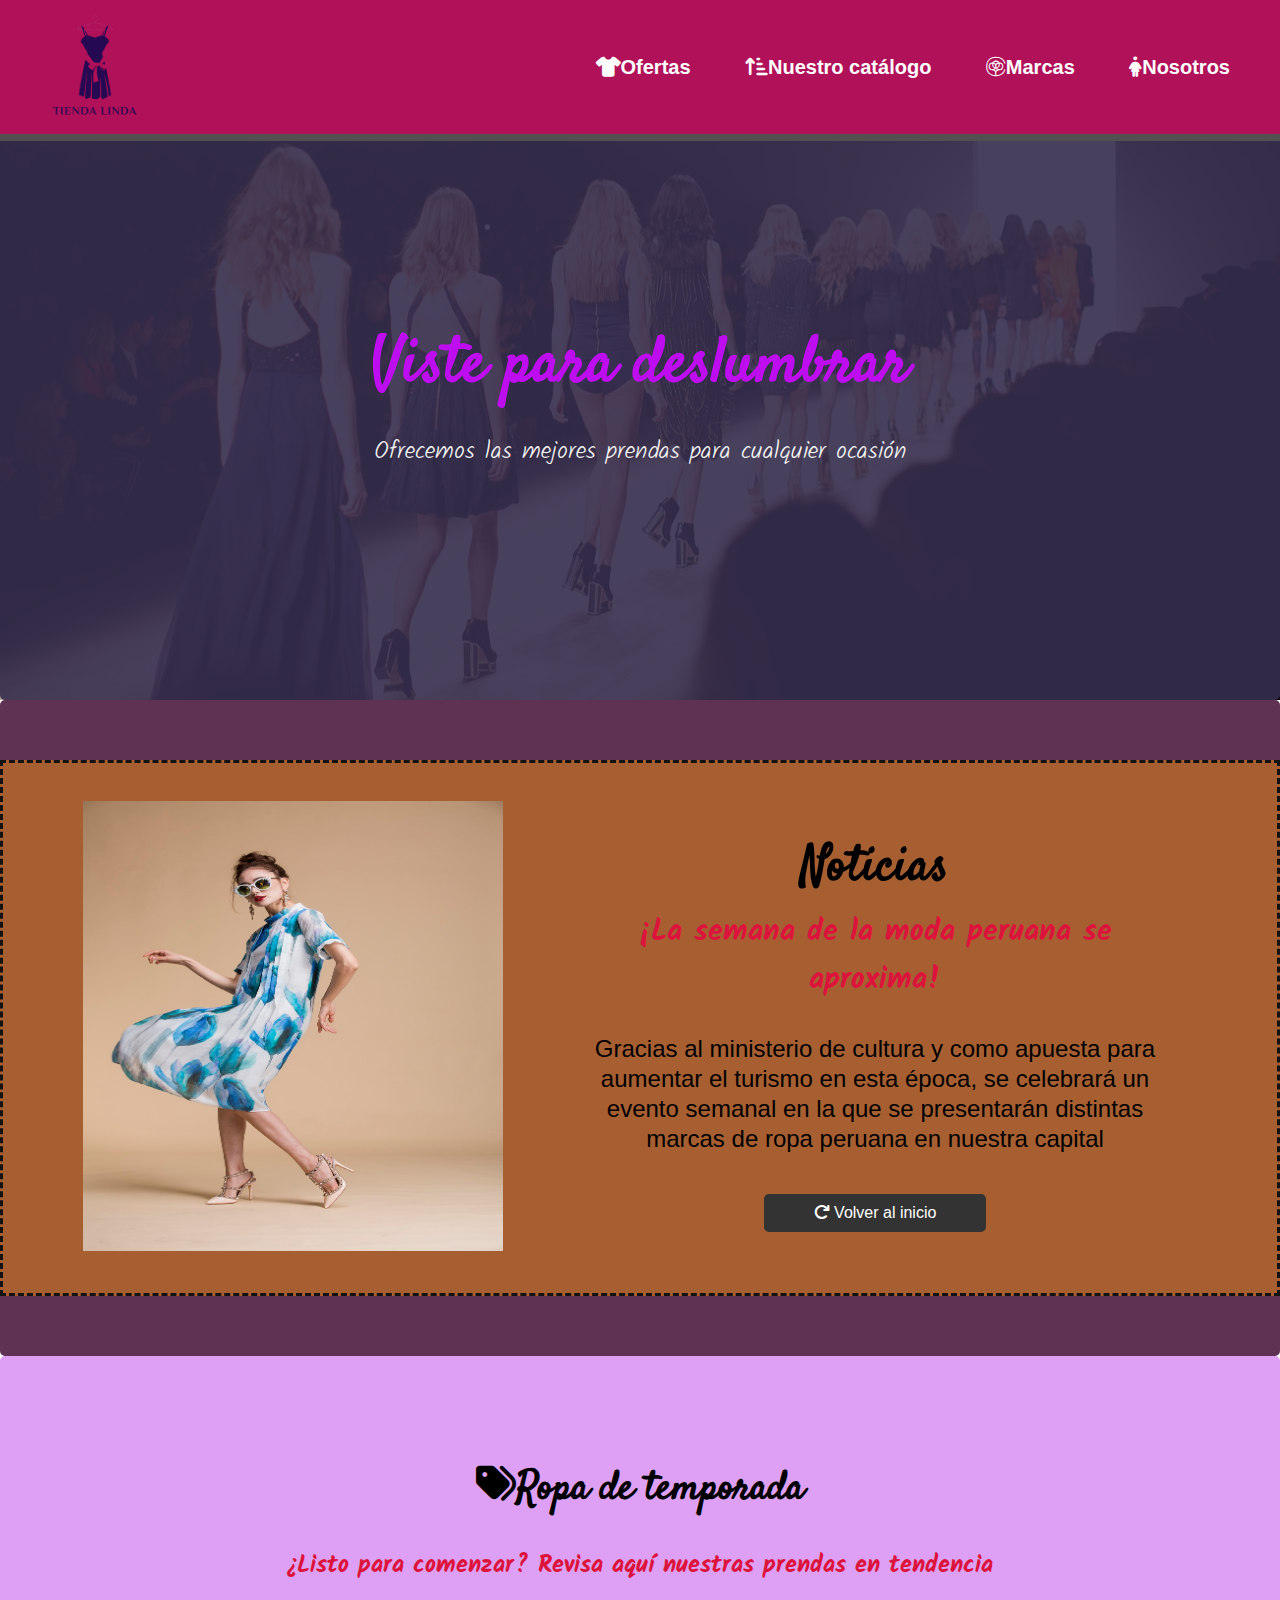
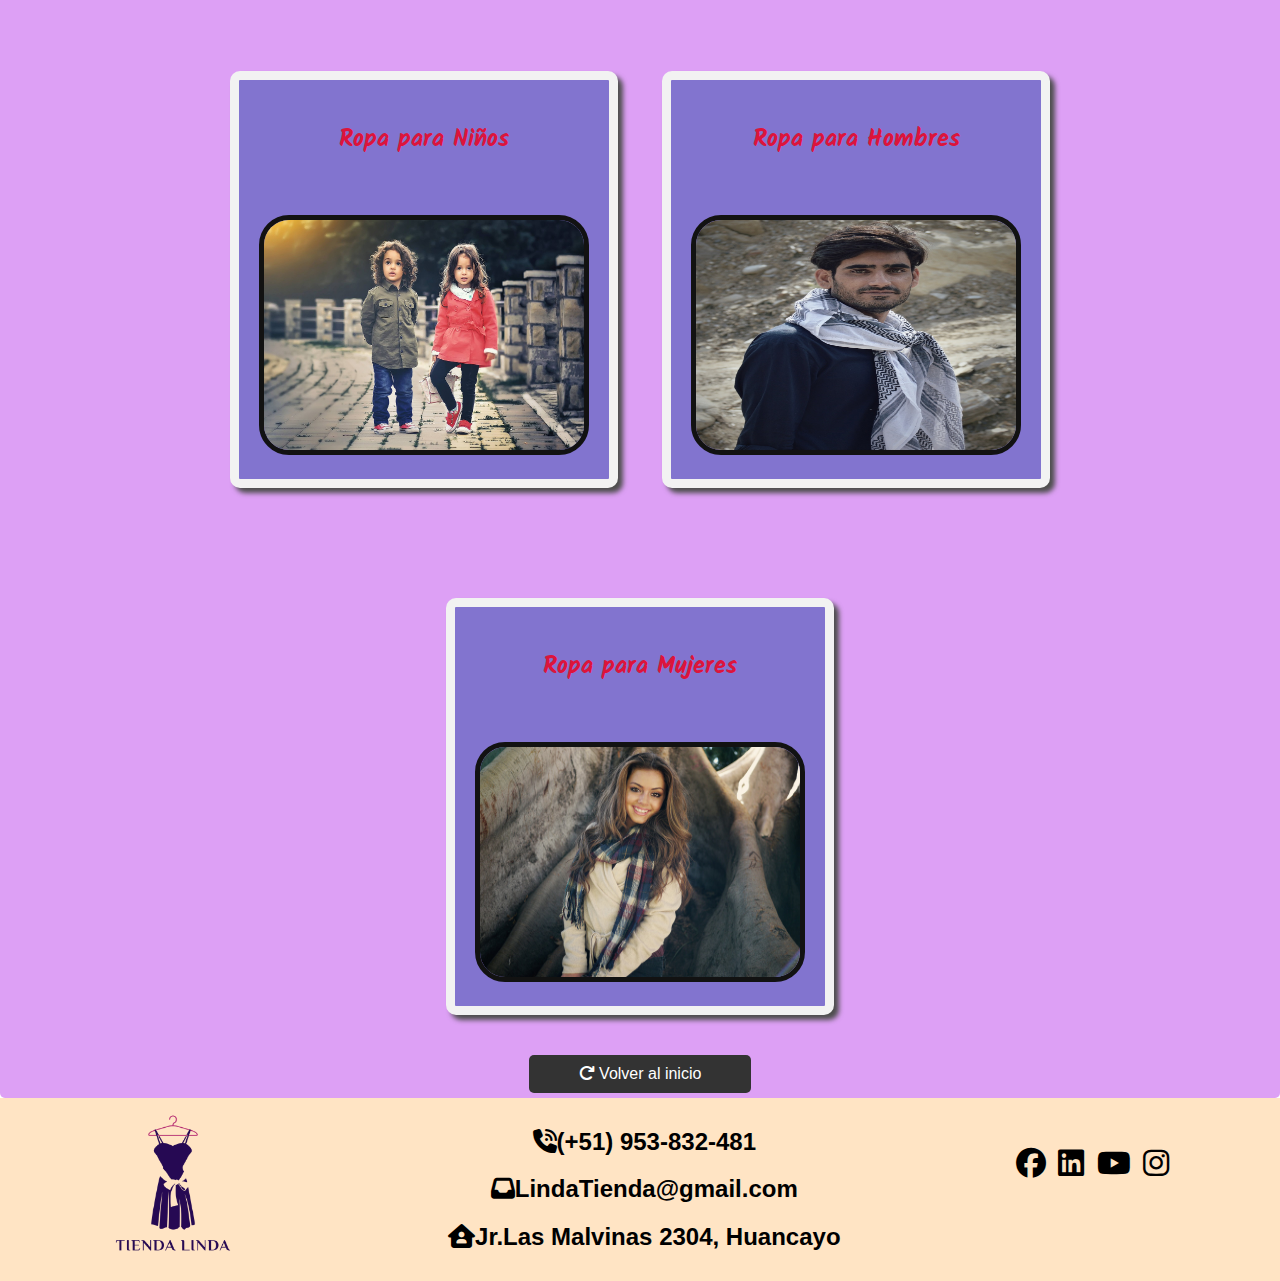
<file: index.html>
<!DOCTYPE html>
<html lang="es">
<head>
    <meta charset="UTF-8">
    <meta name="viewport" content="width=device-width, initial-scale=1.0">
    <title>Document</title>
    <link rel="stylesheet" href="css/style.css">
    <link rel="stylesheet" href="css/all.min.css">
    <link href="https://fonts.googleapis.com/css2?family=Satisfy&display=swap" rel="stylesheet">
    <link href="https://fonts.googleapis.com/css2?family=Kalam:wght@300;400;700&family=Satisfy&display=swap" rel="stylesheet">
</head>
<body>
    <header class="cabecerafijo">
        <div class="cajaprincipal">
            <div class="logo">
                <a href="index.html"><img src="image/zarla-tienda-linda-1x1-2400x2400-20220322-kjc63p7rm6m699hcyv6j.png" alt="Logo"></a>
            </div>
            <nav class="menubotones">
                <ul>
                    <li><a href="#web1">
                        <i class="fa-solid fa-shirt"></i>Ofertas</a></li>
                    <li><a href="../catalogo.html">
                        <i class="fa-solid fa-arrow-up-short-wide"></i>Nuestro catálogo</a></li>
                    <li><a href="#web3">
                        <i class="fa-brands fa-cotton-bureau"></i>Marcas</a></li>
                    <li><a href="../nosotros.html">
                        <i class="fa-solid fa-person-dress"></i>Nosotros</a></li>            
                </ul>
            </nav>
        </div>
    </header>

    <main>
        <section class="primera-seccion" id="uno">
            <div class="contenedoruno">
                <h1>Viste para deslumbrar</h1>
                <h2>Ofrecemos las mejores prendas para cualquier ocasión</h2>
            </div>
        </section>

        <section class="segunda-seccion" id="dos">
            <div class="contenedordos">
                <div class="divisionimagen">
                    <img src="image/woman-6115105_1280.jpg" alt="Imagen">
                </div>
                <div class="division">
                    <h1>Noticias</h1>
                    <h2>¡La semana de la moda peruana se aproxima!</h2>
                    <p>Gracias al ministerio de cultura y como apuesta para aumentar el turismo
                        en esta época, se celebrará un evento semanal en la que se presentarán distintas
                        marcas de ropa peruana en nuestra capital</p>
                    <a href="#uno" class="button">
                        <i class="fa-solid fa-arrow-rotate-right"></i>  Volver al inicio</a>
                </div>
            </div>
        </section>

        <section class="tercera-seccion" id="tres">
            <div class="contenedortres">
                <h1><i class="fa-solid fa-tags"></i>Ropa de temporada</h1>
                <h2>¿Listo para comenzar? Revisa aquí nuestras prendas en tendencia</h2>
                    <div class="column1">
                        <h2>Ropa para Niños</h2>
                        <a href="https://simple.ripley.com.pe/moda-infantil/ropa-nino/ver-todo-ropa-nino?source=search&term=ropa%20para%20ni%C3%B1os&s=mdco" target="_blank"><img src="image/children-817368_1280.jpg" alt="Imagen1"></a>
                    </div>
                    <div class="column1">
                        <h2>Ropa para Hombres</h2>
                        <a href="https://simple.ripley.com.pe/hombre/ropa-hombre/camisas?source=search&term=ropa%20para%20hombre&s=mdco" target="_blank"><img src="image/modeling-2775567_1280.jpg" alt="Imagen2"></a>
                    </div>
                    <div class="column1">
                        <h2>Ropa para Mujeres</h2>
                        <a href="https://simple.ripley.com.pe/mujer/ropa-mujer/ver-todo?s=mdco" target="_blank"><img src="image/woman-1274361_1280.jpg" alt="Imagen3"></a>
                    </div>
                    <div>
                        <a href="#uno" class="button">
                            <i class="fa-solid fa-arrow-rotate-right"></i>  Volver al inicio</a></div>
            </div>
        </section>
    </main>

    <footer>
        <div>
        <img src="image/zarla-tienda-linda-1x1-2400x2400-20220322-kjc63p7rm6m699hcyv6j.png" alt="Footer1"></div>

        <div>
            <div>
                <h2><i class="fa-solid fa-phone-volume"></i>(+51) 953-832-481</h2>
            </div>
            <div>
                <h2><i class="fa-solid fa-inbox"></i>LindaTienda@gmail.com</h2>
            </div>
            <div>
                <h2><i class="fa-solid fa-house-user"></i>Jr.Las Malvinas 2304, Huancayo</h2>
            </div>
        </div>
        
        <div class="icons">
            <i class="fa-brands fa-facebook"></i>
            <i class="fa-brands fa-linkedin"></i>
            <i class="fa-brands fa-youtube"></i>
            <i class="fa-brands fa-instagram"></i>
        </div>
    </footer>
</body>
</html>
</file>
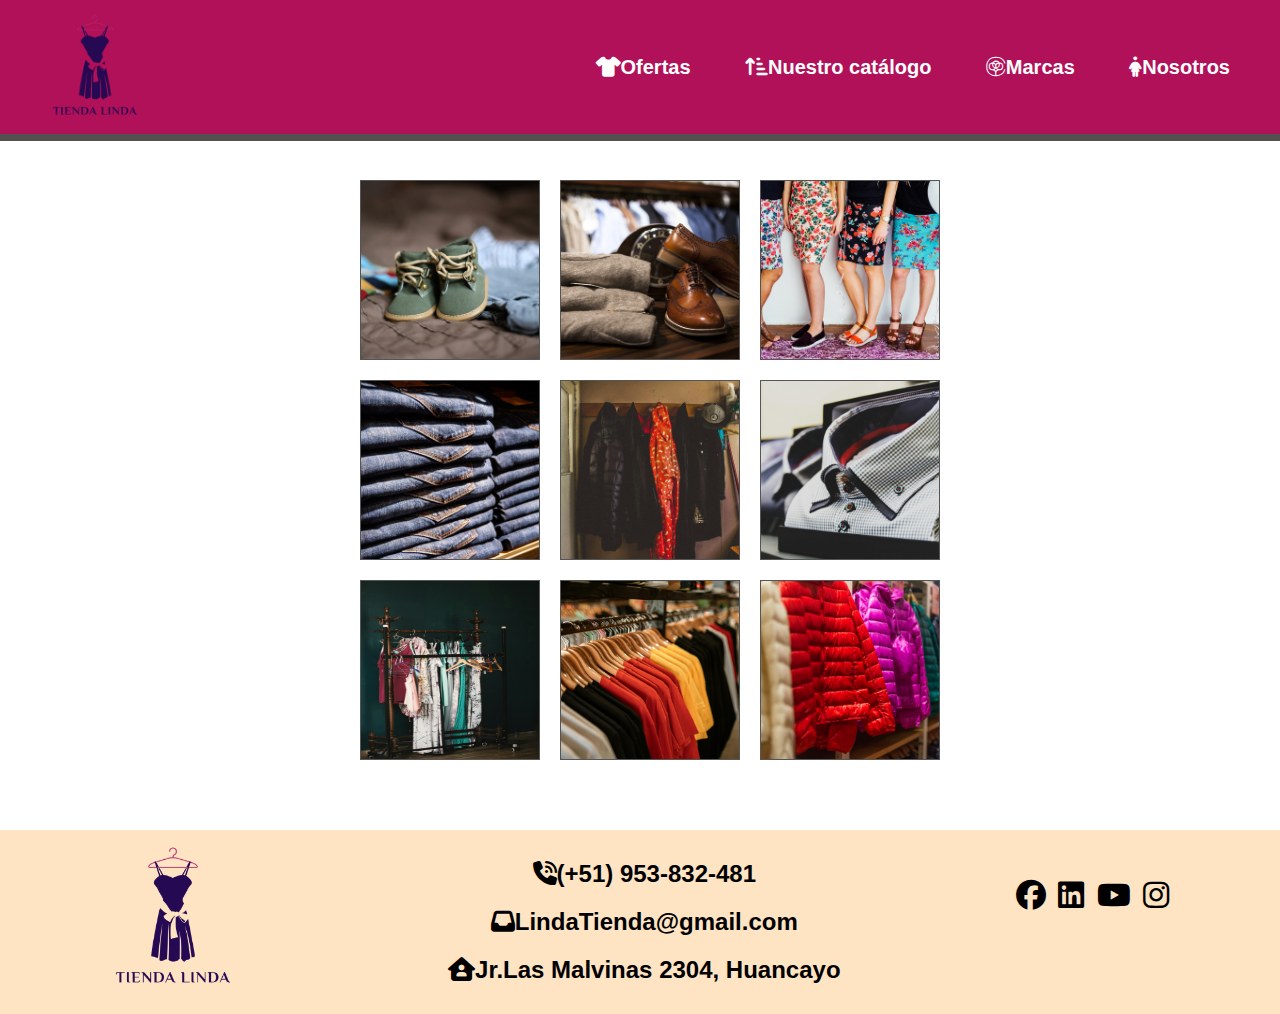
<file: catalogo.html>
<!DOCTYPE html>
<html lang="en">
<head>
    <meta charset="UTF-8">
    <meta name="viewport" content="width=device-width, initial-scale=1.0">
    <title>Document</title>
    <link rel="stylesheet" href="css/style2.css">
    <link rel="stylesheet" href="css/all.min.css">
    <link href="https://fonts.googleapis.com/css2?family=Satisfy&display=swap" rel="stylesheet">
    <link href="https://fonts.googleapis.com/css2?family=Kalam:wght@300;400;700&family=Satisfy&display=swap" rel="stylesheet">
</head>
<body>
    <header class="cabecerafijo">
        <div class="cajaprincipal">
            <div class="logo">
                <a href="../EvaluaciónParcial_Daniel Diaz/index.html"><img src="image/zarla-tienda-linda-1x1-2400x2400-20220322-kjc63p7rm6m699hcyv6j.png" alt="Logo"></a>
            </div>
            <nav class="menubotones">
                <ul>
                    <li><a href="#web1">
                        <i class="fa-solid fa-shirt"></i>Ofertas</a></li>
                    <li><a href="../EvaluacionParcial2_Daniel Diaz/index.html">
                        <i class="fa-solid fa-arrow-up-short-wide"></i>Nuestro catálogo</a></li>
                    <li><a href="#web3">
                        <i class="fa-brands fa-cotton-bureau"></i>Marcas</a></li>
                    <li><a href="../EvaluacionParcial3_Daniel Diaz/index.html">
                        <i class="fa-solid fa-person-dress"></i>Nosotros</a></li>            
                </ul>
            </nav>
        </div>
    </header>

    <main>
        <div class="game-board">
            <div class="box">
                <img src="image/baby-shoes-505471_1280.jpg" height="200px" alt="">
                <div class="hover">
                    <div class="text">Niños</div>
                </div>
            </div>

            <div class="box">
                <img src="image/fashion-2591480_1280.jpg" height="200px" alt="">
                <div class="hover">
                    <div class="text">Formal</div>
                </div>
            </div>

            <div class="box">
                <img src="image/girls-2616812_1280.jpg" height="200px" alt="">
                <div class="hover">
                    <div class="text">Faldas</div>
                </div>
            </div>

            <div class="box">
                <img src="image/jeans-428613_1280.jpg" height="200px" alt="">
                <div class="hover">
                    <div class="text">Pantalones</div>
                </div>
            </div>

            <div class="box">
                <img src="image/pexels-d123x-2813366.jpg" height="200px" alt="">
                <div class="hover">
                    <div class="text">Sacos</div>
                </div>
            </div>

            <div class="box">
                <img src="image/pexels-david-bartus-43782-297933.jpg" height="200px" alt="">
                <div class="hover">
                    <div class="text">Camisas</div>
                </div>
            </div>

            <div class="box">
                <img src="image/pexels-kowalievska-1148957.jpg" height="200px" width="200px" alt="">
                <div class="hover">
                    <div class="text">Vestidos</div>
                </div>
            </div>

            <div class="box">
                <img src="image/pexels-rdne-5698851.jpg" height="200px" alt="">
                <div class="hover">
                    <div class="text">Camisetas</div>
                </div>
            </div>
            
            <div class="box">
                <img src="image/pexels-romanp-16170.jpg" height="200px" alt="">
                <div class="hover">
                    <div class="text">Chaquetas</div>
                </div>
            </div>
          </div>
    </main>

    <footer>
        <div>
            <img src="image/zarla-tienda-linda-1x1-2400x2400-20220322-kjc63p7rm6m699hcyv6j.png" alt="Footer1"></div>
    
            <div>
                <div>
                    <h2><i class="fa-solid fa-phone-volume"></i>(+51) 953-832-481</h2>
                </div>
                <div>
                    <h2><i class="fa-solid fa-inbox"></i>LindaTienda@gmail.com</h2>
                </div>
                <div>
                    <h2><i class="fa-solid fa-house-user"></i>Jr.Las Malvinas 2304, Huancayo</h2>
                </div>
            </div>
            
            <div class="icons">
                <i class="fa-brands fa-facebook"></i>
                <i class="fa-brands fa-linkedin"></i>
                <i class="fa-brands fa-youtube"></i>
                <i class="fa-brands fa-instagram"></i>
            </div>
    </footer>
</body>
</html>
</file>
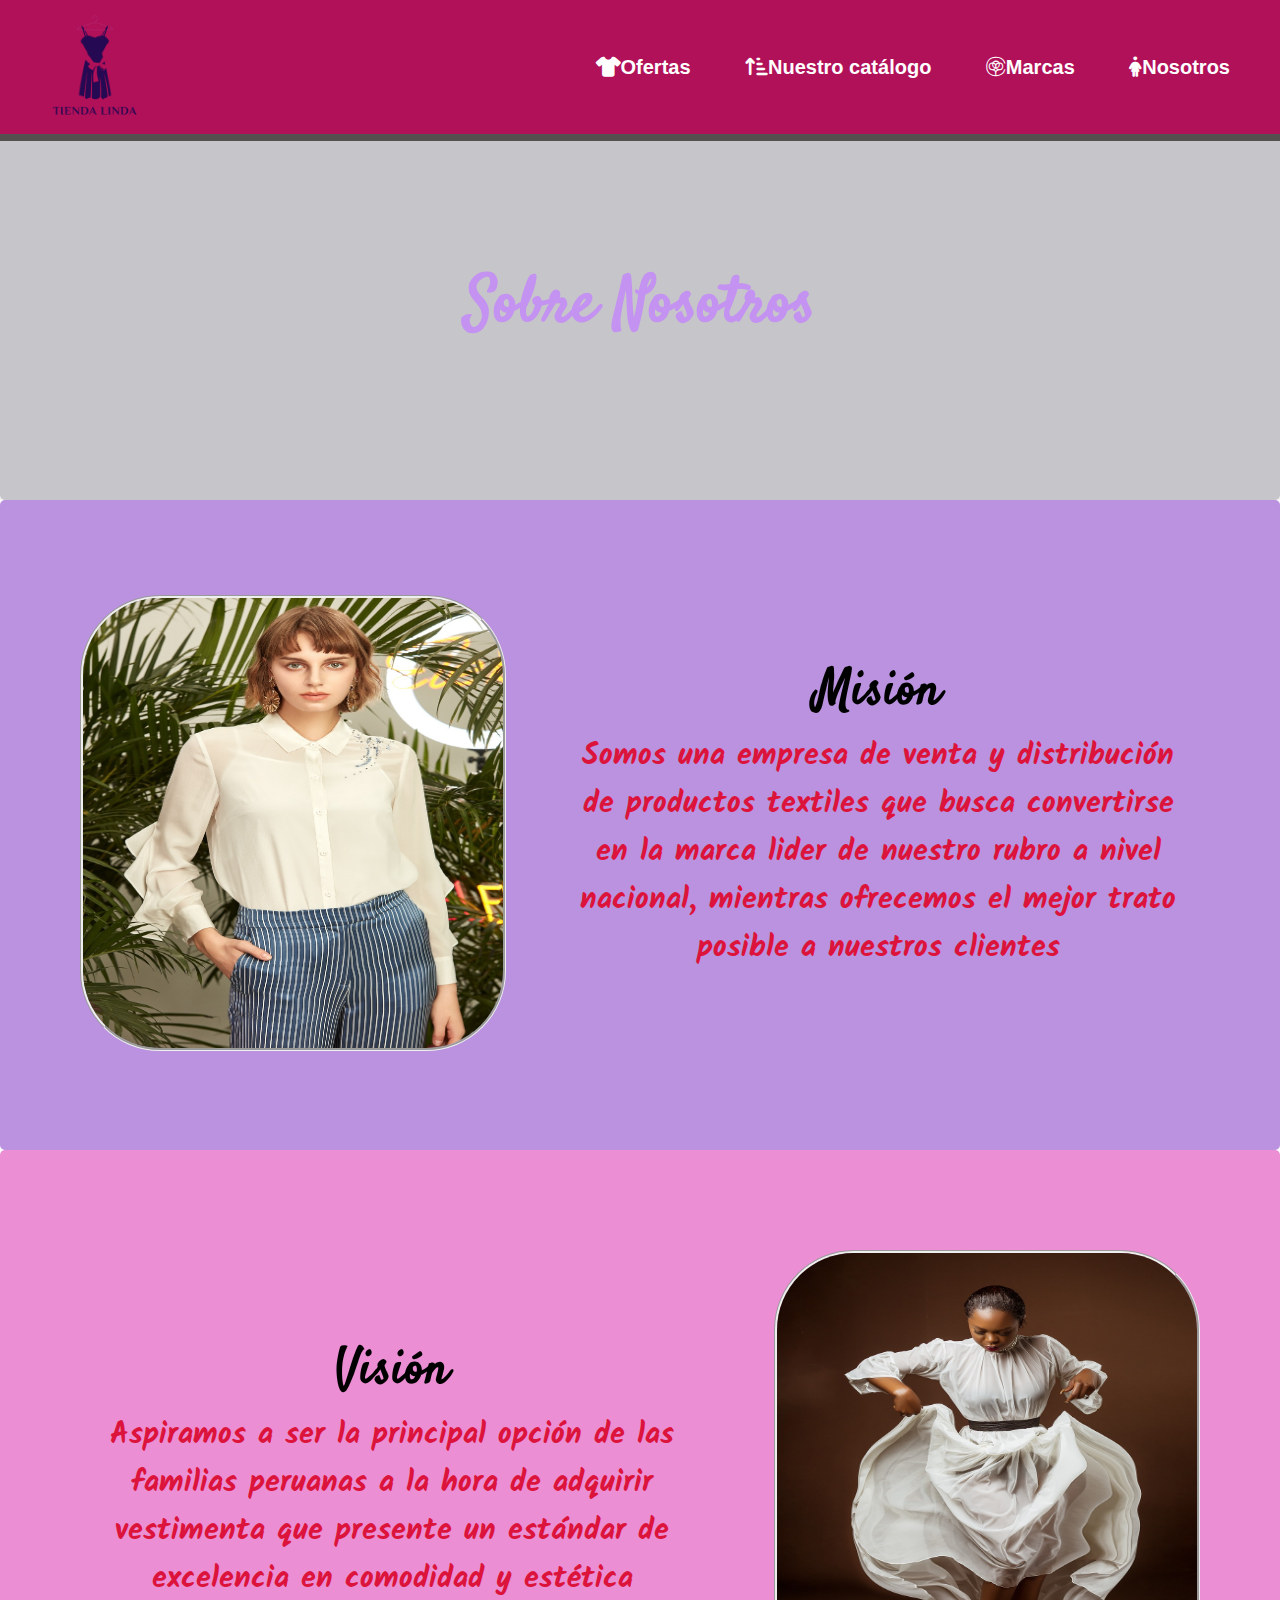
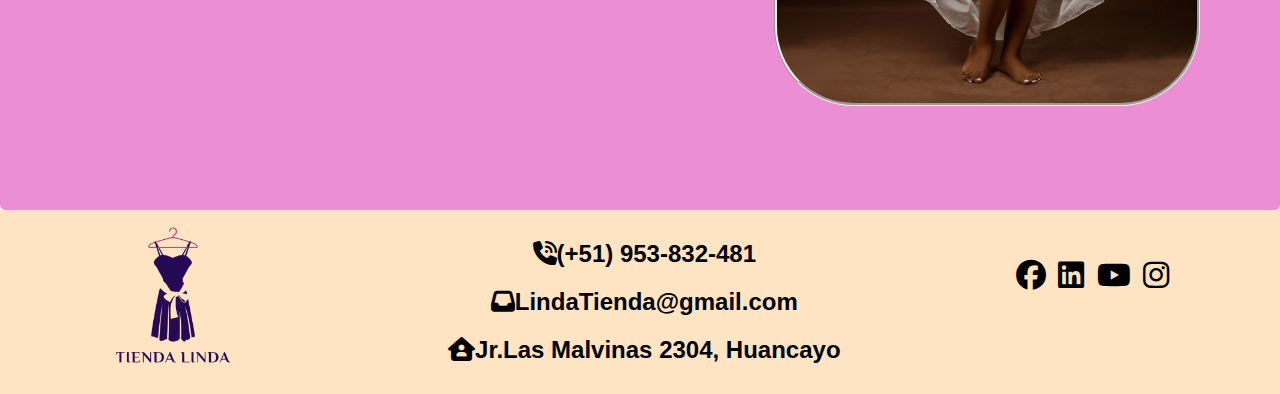
<file: nosotros.html>
<!DOCTYPE html>
<html lang="en">
<head>
    <meta charset="UTF-8">
    <meta name="viewport" content="width=device-width, initial-scale=1.0">
    <title>Document</title>
    <link rel="stylesheet" href="css/style3.css">
    <link rel="stylesheet" href="css/all.min.css">
    <link href="https://fonts.googleapis.com/css2?family=Satisfy&display=swap" rel="stylesheet">
    <link href="https://fonts.googleapis.com/css2?family=Kalam:wght@300;400;700&family=Satisfy&display=swap" rel="stylesheet">
</head>
<body>
    <header class="cabecerafijo">
        <div class="cajaprincipal">
            <div class="logo">
                <img src="image/zarla-tienda-linda-1x1-2400x2400-20220322-kjc63p7rm6m699hcyv6j.png" alt="Logo">
            </div>
            <nav class="menubotones">
                <ul>
                    <li><a href="#web1">
                        <i class="fa-solid fa-shirt"></i>Ofertas</a></li>
                    <li><a href="#web2">
                        <i class="fa-solid fa-arrow-up-short-wide"></i>Nuestro catálogo</a></li>
                    <li><a href="#web3">
                        <i class="fa-brands fa-cotton-bureau"></i>Marcas</a></li>
                    <li><a href="#web4">
                        <i class="fa-solid fa-person-dress"></i>Nosotros</a></li>            
                </ul>
            </nav>
        </div>
    </header>

    <main>
        <section class="primera-seccion" id="uno">
            <div class="contenedoruno">
                <h1>Sobre Nosotros</h1>
            </div>
        </section>

        <section class="segunda-seccion" id="dos">
            <div class="contenedordos">
                <div class="divisionimagen">
                    <img src="image/woman-4390055_1280.jpg" alt="">
                </div>
                <div class="division">
                    <h1>Misión</h1>
                    <h2>Somos una empresa de venta y distribución de productos textiles que
                        busca convertirse en la marca lider de nuestro rubro a nivel nacional, mientras ofrecemos
                        el mejor trato posible a nuestros clientes</h2>
                </div>
            </div>
        </section>

        <section class="tercera-seccion" id="tres">
            <div class="contenedortres">
                <div class="division2">
                    <h1>Visión</h1>
                    <h2>Aspiramos a ser la principal opción de las familias peruanas a la hora de adquirir vestimenta
                        que presente un estándar de excelencia en comodidad y estética</h2>
                </div>
                <div class="divisionimagen2">
                    <img src="image/woman-6670772_1280.jpg" alt="">
                </div>
            </div>
        </section>
    </main>

    <footer>
        <div>
            <img src="image/zarla-tienda-linda-1x1-2400x2400-20220322-kjc63p7rm6m699hcyv6j.png" alt="Footer1"></div>
    
            <div>
                <div>
                    <h2><i class="fa-solid fa-phone-volume"></i>(+51) 953-832-481</h2>
                </div>
                <div>
                    <h2><i class="fa-solid fa-inbox"></i>LindaTienda@gmail.com</h2>
                </div>
                <div>
                    <h2><i class="fa-solid fa-house-user"></i>Jr.Las Malvinas 2304, Huancayo</h2>
                </div>
            </div>
            
            <div class="icons">
                <i class="fa-brands fa-facebook"></i>
                <i class="fa-brands fa-linkedin"></i>
                <i class="fa-brands fa-youtube"></i>
                <i class="fa-brands fa-instagram"></i>
            </div>
    </footer>
</body>
</html>
</file>
<file: css/style.css>
body {
    margin: 0;
    font-family: Arial, sans-serif;
}

.cabecerafijo{
    position: fixed;
    top: 0;
    left: 0;
    width: 100%;
    background-color: #b11159;
    color: #121212;
    padding: 10px 0;
    z-index: 1000;
    border-bottom: solid 7px #545050;
}

.cajaprincipal {
    display: flex;
    justify-content: space-between;
    align-items: center;
    max-width: 1200px;
    margin: 0 auto;
    padding: 0 20px;
}

.logo img{
    height: 110px;
    width: auto;
}

.menubotones ul{
    list-style: none;
    padding: 0;
    margin: 0;
}

.menubotones ul li{
    display: inline-block;
    margin-left: 30px;
    font-weight: bold;
    font-size: 20px;
}

.menubotones ul li:first-child {
    margin-left: 0;
}

.menubotones ul li a {
    color:#ffffff;
    text-decoration: none;
    padding: 5px 10px;
    border-radius: 5px;
    transition: background-color 0.3s ease;
}

.menubotones ul li a:hover{
    background-color: #190561;
}

.primera-seccion{
    background-size: cover;
    background-position: center;
    background-color: #f2f2f2;
    padding: 0 0;
    text-align: center;
    background-image: url(../image/catwalk-1840941_1280.jpg);
}

.contenedoruno{
    max-width: 100%;
    height: 500px;
    margin: 0 auto;
    padding: 100px 20px;
    border-radius: 5px;
    color: #ffffff;
    background-color: rgba(54, 46, 77, 0.91);
}


.contenedoruno h1{
    font-size: 64px;
    margin-top: 220px;
    margin-bottom: 20px;
    color: #bf0df1;
    font-family: Satisfy;
}

.contenedoruno h2{
    font-size: 24px;
    margin-bottom: 20px;
    color: #f4f4f4;
    font-weight: lighter;
    font-family: kalam;
}

.segunda-seccion {
    background-color: rgb(95, 50, 84);
    padding: 20px 0;
    border-radius: 5px;
}

.contenedordos{
    max-width: 1200px;
    height: 450px;
    margin: 40px auto;
    display: flex;
    align-items: center;
    justify-content: space-around;
    background-color: #a75f32;
    border: #121212;
    border-style: dashed;
    padding: 40px 80px 40px 80px;
}

.division{
    flex: 1;
    text-align: center;
    padding: 0 20px;
}

.divisionimagen img {
    width: 420px;
    height: 450px;
    margin-right: 50px;
}

.division h1 {
    font-size: 50px;
    line-height: 20px;
    margin-bottom: 30px;
    font-family: Satisfy;
}

.division h2 {
    font-size: 30px;
    margin-bottom: 30px;
    color: crimson;
    font-weight: bold;
    font-family: kalam;
}

.division p{
    font-size: 24px;
    line-height: 30px;
    margin-bottom: 40px;
}

.button{
    display: inline-block;
    padding: 10px 50px;
    background-color: #333;
    color: #fff;
    text-decoration: none;
    border-radius: 5px;
    transition: background-color 0.3s ease;
}

.button:hover{
    background-color: #b11159;
}

.tercera-seccion{
    background-color: #dda0f5;
    border-radius: 5px;
    width: 100%;
    text-align: center;
}

.contenedortres{
    text-align: center;
    justify-content: space-around;
    padding: 5px 0;
}

.contenedortres h1{
    font-weight: bold;
    margin-top: 100px;
    color: black;
    font-family: Satisfy;
    font-size: 40px;
}

.contenedortres h2{
    margin-bottom: 16px;
    font-size: 24px;
    color:crimson;
    font-family: Kalam;
}

.imgclick {
    border: none;
    background: none;
}

.imgclick:active img, .imgclick:focus img
{
  height: 16rem;
}

.column1{
    display: inline-block;
    margin-top: 70px;
    border: 9px solid #f2f2f2;
    border-radius: 10px;
    box-shadow: 5px 5px 5px #4e4e4e;
    margin-left: 20px;
    margin-right: 20px;
    background-color: #8274cf;
    padding: 20px;
    margin-bottom: 40px;
}

.column1 h2{
    text-align: center;
    font-weight: bold;

}

.column1 img{
    width: 320px;
    height: 230px;
    align-items: center;
    border:5px solid #121212;
    border-radius: 30px;
    margin-top: 40px;
}

footer{
    background-color: bisque;
    text-align: center;
    padding: 10px;
    padding-bottom: 10px;
    display: flex;
    justify-content: space-around;
}

footer img{
    height: 150px;
    width: auto;
    padding-right: 25px;
}

footer h2{
    color: black;
    font-size: 24px;
    font-weight: bolder;
}

.icons {
    margin-top: 40px;
    padding-right: 5px;
}

.icons i{
    font-size: 30px;
    display: inline-block;
    justify-content: space-around;
    margin-right: 8px;
}
</file>
<file: css/style2.css>
body {
    margin: 0;
    font-family: Arial, sans-serif;
}

.cabecerafijo{
    position: fixed;
    top: 0;
    left: 0;
    width: 100%;
    background-color: #b11159;
    color: #121212;
    padding: 10px 0;
    z-index: 1000;
    border-bottom: solid 7px #545050;
}

.cajaprincipal {
    display: flex;
    justify-content: space-between;
    align-items: center;
    max-width: 1200px;
    margin: 0 auto;
    padding: 0 20px;
}

.logo img{
    height: 110px;
    width: auto;
}

.menubotones ul{
    list-style: none;
    padding: 0;
    margin: 0;
}

.menubotones ul li{
    display: inline-block;
    margin-left: 30px;
    font-weight: bold;
    font-size: 20px;
}

.menubotones ul li:first-child {
    margin-left: 0;
}

.menubotones ul li a {
    color:#ffffff;
    text-decoration: none;
    padding: 5px 10px;
    border-radius: 5px;
    transition: background-color 0.3s ease;
}

.menubotones ul li a:hover{
    background-color: #190561;
}

.game-board {
    margin-top: 180px;
    margin-bottom: 50px;
    display: grid;
    grid-template-rows: 200px 200px 200px;
    grid-template-columns: 200px 200px 200px;
    justify-content: center;
}

.box {
    background: #444;
    border: 1px solid #555;
    display: flex;
    align-items: center;
    justify-content: center;
    overflow-x: hidden;
    overflow-y: hidden;
    margin-left: 20px;
    margin-bottom: 20px;
}

.box:hover .hover{
    opacity: 1;
}

.text {
    color: white;
    font-size: 20px;
    font-family: kalam;
    position: absolute;
    top: 50%;
    left: 50%;
    -webkit-transform: translate(-50%, -50%);
    -ms-transform: translate(-50%, -50%);
    transform: translate(-50%, -50%);
    text-align: center;
  }

.hover{
    position: absolute;
    height: 180px;
    width: 180px;
    opacity: 0;
    transition: .5s ease;
    background-color: #dc2758;
}

footer{
    background-color: bisque;
    text-align: center;
    padding: 10px;
    padding-bottom: 10px;
    display: flex;
    justify-content: space-around;
}

footer img{
    height: 150px;
    width: auto;
    padding-right: 25px;
}

footer h2{
    color: black;
    font-size: 24px;
    font-weight: bolder;
}

.icons {
    margin-top: 40px;
    padding-right: 5px;
}

.icons i{
    font-size: 30px;
    display: inline-block;
    justify-content: space-around;
    margin-right: 8px;
}
</file>
<file: css/style3.css>
body {
    margin: 0;
    font-family: Arial, sans-serif;
}

.cabecerafijo{
    position: fixed;
    top: 0;
    left: 0;
    width: 100%;
    background-color: #b11159;
    color: #121212;
    padding: 10px 0;
    z-index: 1000;
    border-bottom: solid 7px #545050;
}

.cajaprincipal {
    display: flex;
    justify-content: space-between;
    align-items: center;
    max-width: 1200px;
    margin: 0 auto;
    padding: 0 20px;
}

.logo img{
    height: 110px;
    width: auto;
}

.menubotones ul{
    list-style: none;
    padding: 0;
    margin: 0;
}

.menubotones ul li{
    display: inline-block;
    margin-left: 30px;
    font-weight: bold;
    font-size: 20px;
}

.menubotones ul li:first-child {
    margin-left: 0;
}

.menubotones ul li a {
    color:#ffffff;
    text-decoration: none;
    padding: 5px 10px;
    border-radius: 5px;
    transition: background-color 0.3s ease;
}

.menubotones ul li a:hover{
    background-color: #190561;
}

.primera-seccion{
    background-size: cover;
    background-position: center;
    background-color: #f2f2f2;
    padding: 0 0;
    text-align: center;
}

.contenedoruno{
    max-width: 100%;
    height: 300px;
    margin: 0 auto;
    padding: 100px 20px;
    border-radius: 5px;
    color: #ffffff;
    background-color: rgba(193, 192, 198, 0.91);
}

.contenedoruno h1{
    font-size: 64px;
    margin-top: 160px;
    margin-bottom: 20px;
    color: #c492f1;
    font-family: Satisfy;
}

.segunda-seccion {
    background-color: #ba92df;
    padding: 20px 0;
    border-radius: 5px;
}

.contenedordos{
    max-width: 1200px;
    height: 450px;
    margin: 40px auto;
    display: flex;
    align-items: center;
    justify-content: space-around;
    background-color: #ba92df;
    padding: 40px 80px 40px 80px;
}

.division{
    flex: 1;
    text-align: center;
    padding: 0 20px;
}

.divisionimagen img {
    width: 420px;
    height: 450px;
    margin-right: 50px;
    border-radius: 80px;
    border-style: groove;
}

.division h1 {
    font-size: 50px;
    line-height: 20px;
    margin-bottom: 30px;
    font-family: Satisfy;
}

.division h2 {
    font-size: 30px;
    margin-bottom: 30px;
    color: crimson;
    font-weight: bold;
    font-family: kalam;
}

.division p{
    font-size: 24px;
    line-height: 30px;
    margin-bottom: 40px;
}

.tercera-seccion {
    background-color: rgb(235, 142, 212);
    padding: 25px 0;
    border-radius: 5px;
}

.contenedortres{
    max-width: 1200px;
    height: 450px;
    margin: 40px auto;
    display: flex;
    align-items: center;
    justify-content: space-around;
    background-color: rgb(235, 142, 212);
    padding: 40px 80px 40px 80px;
}

.division2{
    flex: 1;
    text-align: center;
    padding: 0 20px;
}

.divisionimagen2 img {
    width: 420px;
    height: 450px;
    margin-left: 70px;
    border-radius: 80px;
    border-style: groove;
}

.division2 h1 {
    font-size: 50px;
    line-height: 20px;
    margin-bottom: 30px;
    font-family: Satisfy;
}

.division2 h2 {
    font-size: 30px;
    margin-bottom: 30px;
    color: crimson;
    font-weight: bold;
    font-family: kalam;
}

.division2 p{
    font-size: 24px;
    line-height: 30px;
    margin-bottom: 40px;
}

footer{
    background-color: bisque;
    text-align: center;
    padding: 10px;
    padding-bottom: 10px;
    display: flex;
    justify-content: space-around;
}

footer img{
    height: 150px;
    width: auto;
    padding-right: 25px;
}

footer h2{
    color: black;
    font-size: 24px;
    font-weight: bolder;
}

.icons {
    margin-top: 40px;
    padding-right: 5px;
}

.icons i{
    font-size: 30px;
    display: inline-block;
    justify-content: space-around;
    margin-right: 8px;
}
</file>
